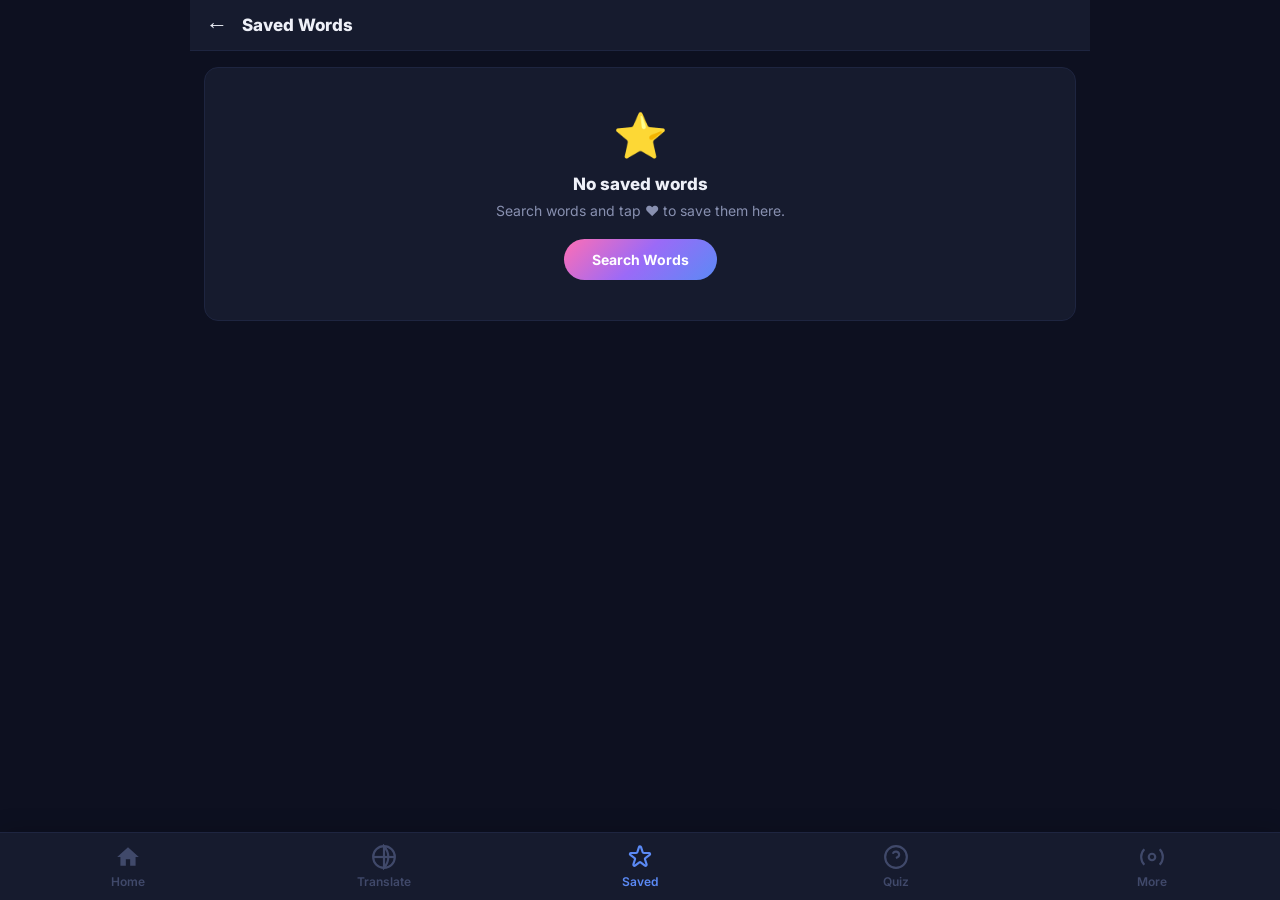
<file: app/src/main/assets/www/favorites.html>
<!DOCTYPE html><html lang="en"><head><meta charset="UTF-8"><meta name="viewport" content="width=device-width, initial-scale=1.0, user-scalable=no"><title>Saved - YourDict</title><link rel="stylesheet" href="style.css"><link href="https://fonts.googleapis.com/css2?family=Inter:wght@400;500;600;700;800;900&display=swap" rel="stylesheet"></head>
<body><script>document.body.className=localStorage.getItem('yd_t')||'dark';</script>
<div class="page-bar"><button class="pb-back" onclick="location.href='index.html'">←</button><span class="pb-title">Saved Words</span></div>
<div class="pw" id="fw"></div>
<nav class="bottom-nav"><a class="bn" href="index.html"><svg viewBox="0 0 24 24" fill="currentColor" width="22"><path d="M10 20v-6h4v6h5v-8h3L12 3 2 12h3v8z"/></svg><span>Home</span></a><a class="bn" href="translate.html"><svg viewBox="0 0 24 24" fill="none" stroke="currentColor" stroke-width="2" width="22"><circle cx="12" cy="12" r="10"/><line x1="2" y1="12" x2="22" y2="12"/><path d="M12 2a15.3 15.3 0 0 1 4 10 15.3 15.3 0 0 1-4 10z"/></svg><span>Translate</span></a><a class="bn active" href="favorites.html"><svg viewBox="0 0 24 24" fill="none" stroke="currentColor" stroke-width="2" width="22"><path d="M11.049 2.927c.3-.921 1.603-.921 1.902 0l1.519 4.674a1 1 0 0 0 .95.69h4.915c.969 0 1.371 1.24.588 1.81l-3.976 2.888a1 1 0 0 0-.363 1.118l1.518 4.674c.3.922-.755 1.688-1.538 1.118l-3.976-2.888a1 1 0 0 0-1.176 0l-3.976 2.888c-.783.57-1.838-.197-1.538-1.118l1.518-4.674a1 1 0 0 0-.363-1.118l-3.976-2.888c-.784-.57-.38-1.81.588-1.81h4.914a1 1 0 0 0 .951-.69l1.519-4.674z"/></svg><span>Saved</span></a><a class="bn" href="quiz.html"><svg viewBox="0 0 24 24" fill="none" stroke="currentColor" stroke-width="2" width="22"><circle cx="12" cy="12" r="10"/><path d="M9.09 9a3 3 0 0 1 5.83 1c0 2-3 3-3 3"/><line x1="12" y1="17" x2="12.01" y2="17"/></svg><span>Quiz</span></a><a class="bn" href="about.html"><svg viewBox="0 0 24 24" fill="none" stroke="currentColor" stroke-width="2" width="22"><circle cx="12" cy="12" r="3"/><path d="M19.07 4.93a10 10 0 0 1 0 14.14M4.93 4.93a10 10 0 0 0 0 14.14"/></svg><span>More</span></a></nav>
<script>
const f=JSON.parse(localStorage.getItem('yd_f')||'[]');const w=document.getElementById('fw');
if(!f.length){w.innerHTML='<div class="err-box"><div class="err-icon">⭐</div><h3>No saved words</h3><p>Search words and tap ❤️ to save them here.</p><a href="index.html" class="btn-grad" style="text-decoration:none;display:inline-block">Search Words</a></div>';}
else{w.innerHTML=f.map(x=>`<div class="fav-item" id="fi-${x}"><span class="fav-wd">${x}</span><div class="fav-btns"><a href="index.html?word=${x}" class="sm-btn" style="background:var(--P);color:#fff;text-decoration:none">Look up</a><button class="sm-btn" style="background:rgba(247,85,85,.1);color:var(--R);border:1px solid var(--R)" onclick="rm('${x}')">Remove</button></div></div>`).join('');}
function rm(x){const n=JSON.parse(localStorage.getItem('yd_f')||'[]').filter(y=>y!==x);localStorage.setItem('yd_f',JSON.stringify(n));document.getElementById('fi-'+x)?.remove();if(!n.length)location.reload();}
</script></body></html>
</file>
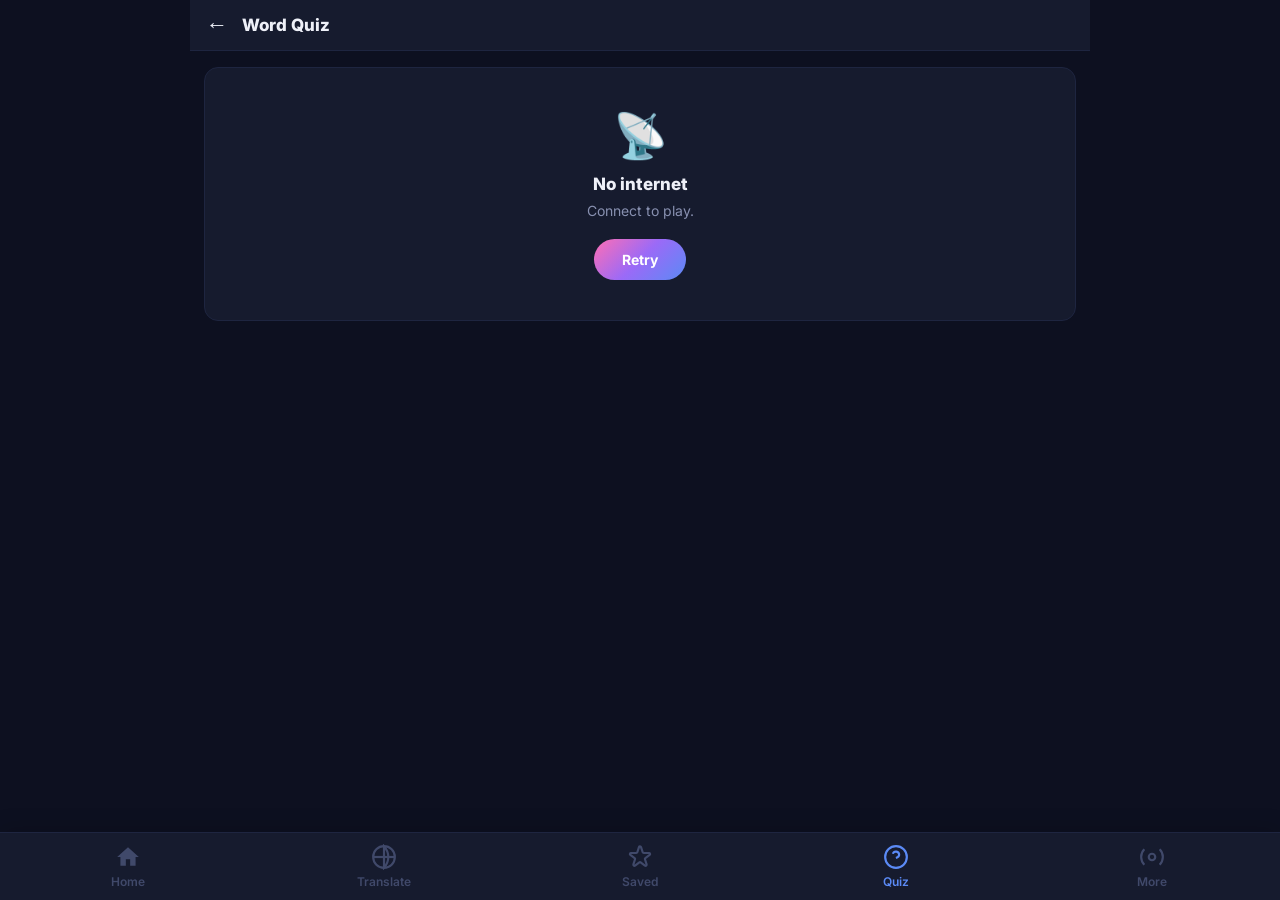
<file: app/src/main/assets/www/quiz.html>
<!DOCTYPE html><html lang="en"><head><meta charset="UTF-8"><meta name="viewport" content="width=device-width, initial-scale=1.0, user-scalable=no"><title>Quiz - YourDict</title><link rel="stylesheet" href="style.css"><link href="https://fonts.googleapis.com/css2?family=Inter:wght@400;500;600;700;800;900&display=swap" rel="stylesheet"></head>
<body><script>document.body.className=localStorage.getItem('yd_t')||'dark';</script>
<div class="page-bar"><button class="pb-back" onclick="location.href='index.html'">←</button><span class="pb-title">Word Quiz</span></div>
<div class="pw"><div id="qb"><div class="spin-center" style="padding:60px"><div class="spinner"></div></div></div></div>
<nav class="bottom-nav"><a class="bn" href="index.html"><svg viewBox="0 0 24 24" fill="currentColor" width="22"><path d="M10 20v-6h4v6h5v-8h3L12 3 2 12h3v8z"/></svg><span>Home</span></a><a class="bn" href="translate.html"><svg viewBox="0 0 24 24" fill="none" stroke="currentColor" stroke-width="2" width="22"><circle cx="12" cy="12" r="10"/><line x1="2" y1="12" x2="22" y2="12"/><path d="M12 2a15.3 15.3 0 0 1 4 10 15.3 15.3 0 0 1-4 10z"/></svg><span>Translate</span></a><a class="bn" href="favorites.html"><svg viewBox="0 0 24 24" fill="none" stroke="currentColor" stroke-width="2" width="22"><path d="M11.049 2.927c.3-.921 1.603-.921 1.902 0l1.519 4.674a1 1 0 0 0 .95.69h4.915c.969 0 1.371 1.24.588 1.81l-3.976 2.888a1 1 0 0 0-.363 1.118l1.518 4.674c.3.922-.755 1.688-1.538 1.118l-3.976-2.888a1 1 0 0 0-1.176 0l-3.976 2.888c-.783.57-1.838-.197-1.538-1.118l1.518-4.674a1 1 0 0 0-.363-1.118l-3.976-2.888c-.784-.57-.38-1.81.588-1.81h4.914a1 1 0 0 0 .951-.69l1.519-4.674z"/></svg><span>Saved</span></a><a class="bn active" href="quiz.html"><svg viewBox="0 0 24 24" fill="none" stroke="currentColor" stroke-width="2" width="22"><circle cx="12" cy="12" r="10"/><path d="M9.09 9a3 3 0 0 1 5.83 1c0 2-3 3-3 3"/><line x1="12" y1="17" x2="12.01" y2="17"/></svg><span>Quiz</span></a><a class="bn" href="about.html"><svg viewBox="0 0 24 24" fill="none" stroke="currentColor" stroke-width="2" width="22"><circle cx="12" cy="12" r="3"/><path d="M19.07 4.93a10 10 0 0 1 0 14.14M4.93 4.93a10 10 0 0 0 0 14.14"/></svg><span>More</span></a></nav>
<script>
const wl=['ephemeral','serendipity','melancholy','resilience','eloquence','luminous','tenacious','labyrinth','solitude','whimsical','ambiguous','profound','jubilant','zenith','cascade','obsolete','pragmatic','versatile','diligent','candid'];
let qs=[],cur=0,sc=0;const sh=a=>a.sort(()=>Math.random()-.5);
async function start(){qs=[];cur=0;sc=0;document.getElementById('qb').innerHTML='<div class="spin-center" style="padding:60px"><div class="spinner"></div></div>';for(const w of sh([...wl]).slice(0,5)){try{const r=await fetch(`https://api.dictionaryapi.dev/api/v2/entries/en/${w}`);const d=await r.json();qs.push({word:w,def:d[0].meanings[0].definitions[0].definition});}catch(e){}}if(qs.length<2){document.getElementById('qb').innerHTML='<div class="err-box"><div class="err-icon">📡</div><h3>No internet</h3><p>Connect to play.</p><button class="btn-grad" onclick="start()">Retry</button></div>';return;}show();}
function show(){if(cur>=qs.length){done();return;}const q=qs[cur];const opts=sh([q.word,...sh(wl.filter(w=>w!==q.word)).slice(0,3)]);const pct=Math.round(cur/qs.length*100);document.getElementById('qb').innerHTML=`<div class="q-hdr"><div class="q-meta"><span class="q-n">${cur+1} / ${qs.length}</span><span class="q-s">⭐ ${sc} pts</span></div><div class="pbar"><div class="pbar-f" style="width:${pct}%"></div></div></div><div class="q-def">${q.def}</div><div class="q-opts">${opts.map(o=>`<button class="q-opt" onclick="chk('${o}','${q.word}',this)">${o}</button>`).join('')}</div>`;}
function chk(s,c,btn){document.querySelectorAll('.q-opt').forEach(b=>b.style.pointerEvents='none');if(s===c){sc++;btn.classList.add('ok');}else{btn.classList.add('no');document.querySelectorAll('.q-opt').forEach(b=>{if(b.textContent===c)b.classList.add('ok');});}setTimeout(()=>{cur++;show();},900);}
function done(){const p=Math.round(sc/qs.length*100);document.getElementById('qb').innerHTML=`<div style="background:var(--surf);border-radius:14px;padding:32px;text-align:center;border:1px solid var(--BD)"><div style="font-size:60px;margin-bottom:14px">${p>=80?'🏆':p>=60?'🎯':'📚'}</div><div style="font-size:22px;font-weight:900;margin-bottom:8px">Quiz Complete!</div><div style="font-size:16px;color:var(--T2);margin-bottom:24px">Score: <strong style="color:var(--P)">${sc}/${qs.length} (${p}%)</strong></div><button class="btn-grad" onclick="start()" style="width:100%">Play Again</button></div>`;}
start();
</script></body></html>
</file>
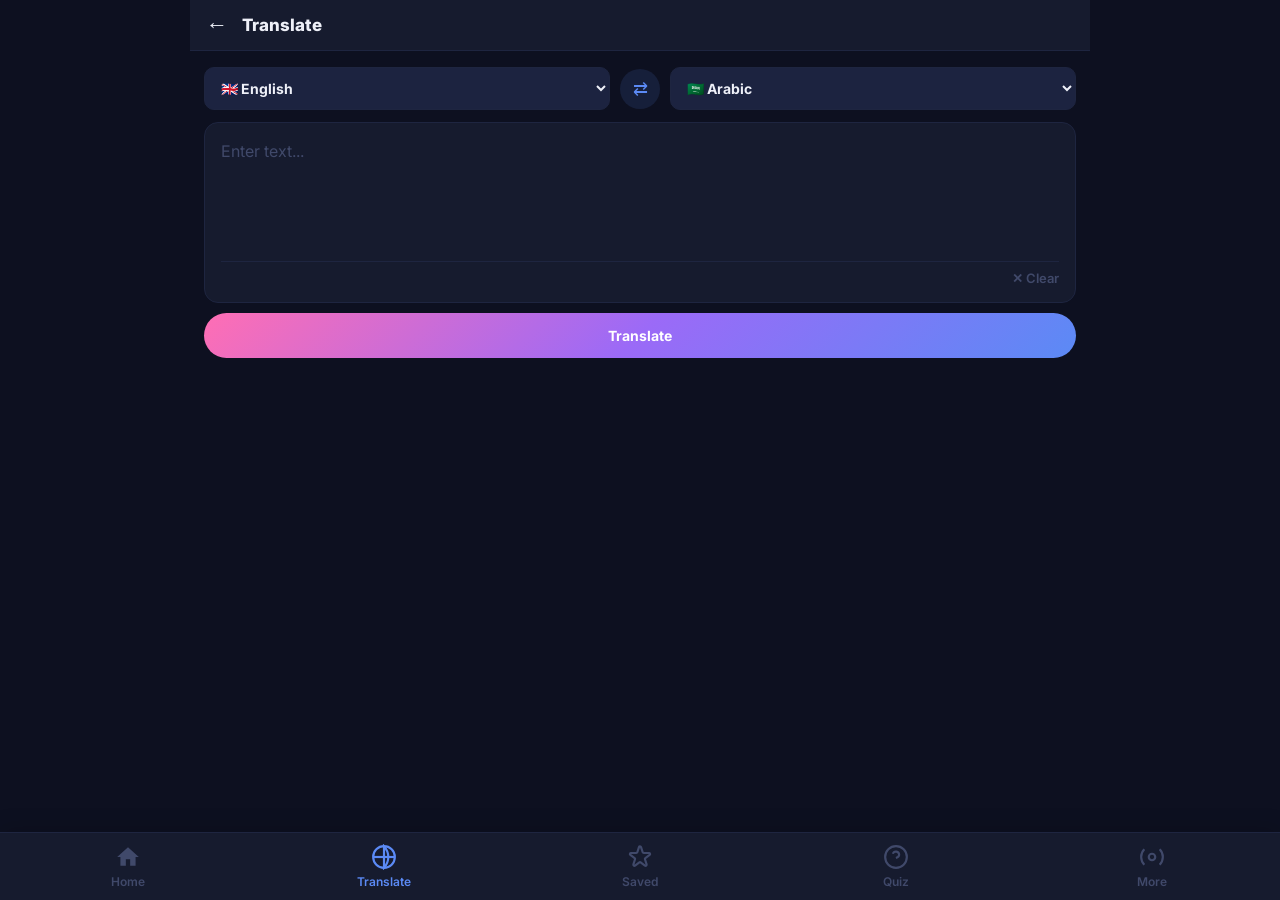
<file: app/src/main/assets/www/translate.html>
<!DOCTYPE html><html lang="en"><head><meta charset="UTF-8"><meta name="viewport" content="width=device-width, initial-scale=1.0, user-scalable=no"><title>Translate - YourDict</title><link rel="stylesheet" href="style.css"><link href="https://fonts.googleapis.com/css2?family=Inter:wght@400;500;600;700;800;900&display=swap" rel="stylesheet"></head>
<body><script>document.body.className=localStorage.getItem('yd_t')||'dark';</script>
<div class="page-bar"><button class="pb-back" onclick="location.href='index.html'">←</button><span class="pb-title">Translate</span></div>
<div class="pw">
  <div class="tl-langs">
    <select id="fl"><option value="en">🇬🇧 English</option><option value="ar">🇸🇦 Arabic</option><option value="fr">🇫🇷 French</option><option value="es">🇪🇸 Spanish</option><option value="de">🇩🇪 German</option><option value="it">🇮🇹 Italian</option><option value="pt">🇧🇷 Portuguese</option><option value="ru">🇷🇺 Russian</option><option value="tr">🇹🇷 Turkish</option><option value="hi">🇮🇳 Hindi</option></select>
    <button class="tl-sw" onclick="sw()">⇄</button>
    <select id="tl"><option value="ar">🇸🇦 Arabic</option><option value="en">🇬🇧 English</option><option value="fr">🇫🇷 French</option><option value="es">🇪🇸 Spanish</option><option value="de">🇩🇪 German</option><option value="it">🇮🇹 Italian</option><option value="pt">🇧🇷 Portuguese</option><option value="ru">🇷🇺 Russian</option><option value="tr">🇹🇷 Turkish</option><option value="hi">🇮🇳 Hindi</option></select>
  </div>
  <div class="card"><textarea id="inp" placeholder="Enter text..."></textarea><div class="card-foot"><button onclick="document.getElementById('inp').value=''">✕ Clear</button></div></div>
  <button class="btn-grad" onclick="tr()" style="width:100%;margin-bottom:12px;padding:14px;border-radius:50px">Translate</button>
  <div class="card" id="rc" style="display:none"><div class="r-lbl">Translation</div><div class="r-txt" id="rt"></div><div class="r-foot"><button onclick="navigator.clipboard?.writeText(document.getElementById('rt').textContent)">📋 Copy</button><button onclick="document.getElementById('rc').style.display='none'">✕</button></div></div>
</div>
<nav class="bottom-nav"><a class="bn" href="index.html"><svg viewBox="0 0 24 24" fill="currentColor" width="22"><path d="M10 20v-6h4v6h5v-8h3L12 3 2 12h3v8z"/></svg><span>Home</span></a><a class="bn active" href="translate.html"><svg viewBox="0 0 24 24" fill="none" stroke="currentColor" stroke-width="2" width="22"><circle cx="12" cy="12" r="10"/><line x1="2" y1="12" x2="22" y2="12"/><path d="M12 2a15.3 15.3 0 0 1 4 10 15.3 15.3 0 0 1-4 10z"/></svg><span>Translate</span></a><a class="bn" href="favorites.html"><svg viewBox="0 0 24 24" fill="none" stroke="currentColor" stroke-width="2" width="22"><path d="M11.049 2.927c.3-.921 1.603-.921 1.902 0l1.519 4.674a1 1 0 0 0 .95.69h4.915c.969 0 1.371 1.24.588 1.81l-3.976 2.888a1 1 0 0 0-.363 1.118l1.518 4.674c.3.922-.755 1.688-1.538 1.118l-3.976-2.888a1 1 0 0 0-1.176 0l-3.976 2.888c-.783.57-1.838-.197-1.538-1.118l1.518-4.674a1 1 0 0 0-.363-1.118l-3.976-2.888c-.784-.57-.38-1.81.588-1.81h4.914a1 1 0 0 0 .951-.69l1.519-4.674z"/></svg><span>Saved</span></a><a class="bn" href="quiz.html"><svg viewBox="0 0 24 24" fill="none" stroke="currentColor" stroke-width="2" width="22"><circle cx="12" cy="12" r="10"/><path d="M9.09 9a3 3 0 0 1 5.83 1c0 2-3 3-3 3"/><line x1="12" y1="17" x2="12.01" y2="17"/></svg><span>Quiz</span></a><a class="bn" href="about.html"><svg viewBox="0 0 24 24" fill="none" stroke="currentColor" stroke-width="2" width="22"><circle cx="12" cy="12" r="3"/><path d="M19.07 4.93a10 10 0 0 1 0 14.14M4.93 4.93a10 10 0 0 0 0 14.14"/></svg><span>More</span></a></nav>
<script>
function sw(){const f=document.getElementById('fl'),t=document.getElementById('tl'),x=f.value;f.value=t.value;t.value=x;}
async function tr(){const text=document.getElementById('inp').value.trim();if(!text)return;const from=document.getElementById('fl').value,to=document.getElementById('tl').value;const rc=document.getElementById('rc'),rt=document.getElementById('rt');rc.style.display='block';rt.textContent='Translating...';try{const r=await fetch(`https://api.mymemory.translated.net/get?q=${encodeURIComponent(text)}&langpair=${from}|${to}`);const d=await r.json();rt.textContent=d.responseData.translatedText;}catch{rt.textContent='Translation failed.';}}
</script></body></html>
</file>
<file: app/src/main/assets/www/style.css>
*,*::before,*::after{box-sizing:border-box;margin:0;padding:0}
:root{
  --bg:#0d1020;--surf:#161b2e;--surf2:#1c2340;--surf3:#222a4a;
  --P:#5b8af5;--P2:#9b6af7;--AC:#ff6eb4;
  --G:#35d68c;--R:#f75555;--Y:#f7c848;
  --T:#eef0f8;--T2:#8890b0;--T3:#40496a;
  --BD:#1e2540;--r:14px;
  --grad:linear-gradient(135deg,#ff6eb4,#9b6af7,#5b8af5);
}
body.light{--bg:#f0f2fc;--surf:#fff;--surf2:#f5f7ff;--surf3:#ebedf8;--T:#0d1030;--T2:#5a6282;--T3:#a8b0c8;--BD:#dde1f0}
body{font-family:'Inter',sans-serif;background:var(--bg);color:var(--T);padding-bottom:70px;min-height:100vh;-webkit-tap-highlight-color:transparent;transition:background .2s,color .2s}

/* HEADER */
.header{display:flex;align-items:center;justify-content:space-between;padding:14px 16px 8px;position:sticky;top:0;z-index:100;background:var(--bg)}
.hdr-left{display:flex;align-items:center;gap:9px}
.hdr-logo{width:30px;height:30px;border-radius:8px;object-fit:cover}
.hdr-title{font-size:20px;font-weight:900;background:var(--grad);-webkit-background-clip:text;-webkit-text-fill-color:transparent;background-clip:text}
.hdr-btn{background:var(--surf2);border:none;border-radius:10px;width:36px;height:36px;cursor:pointer;font-size:17px;display:flex;align-items:center;justify-content:center}

/* SEARCH STICKY */
.search-sticky{position:sticky;top:58px;z-index:99;background:var(--bg);padding:0 14px 10px}
.search-row{margin-bottom:8px}
.search-box{display:flex;align-items:center;gap:9px;background:var(--surf);border:1.5px solid var(--BD);border-radius:50px;padding:11px 14px;transition:border-color .2s}
.search-box:focus-within{border-color:var(--P)}
.sb-icon{width:18px;height:18px;color:var(--T3);flex-shrink:0}
.search-box input{flex:1;border:none;outline:none;font-size:16px;font-family:inherit;background:transparent;color:var(--T)}
.search-box input::placeholder{color:var(--T3)}
.sb-x{background:none;border:none;color:var(--T3);cursor:pointer;padding:2px;display:none;align-items:center;justify-content:center}

/* LANG BAR */
.lang-bar{display:flex;align-items:center;gap:8px}
.lb-btn{flex:1;display:flex;align-items:center;justify-content:center;gap:6px;background:var(--surf);border:1.5px solid var(--BD);border-radius:50px;padding:8px 12px;cursor:pointer;font-family:inherit;font-size:13px;font-weight:700;color:var(--T);transition:border-color .2s}
.lb-from{border-color:var(--P);color:var(--P)}
.lb-swap{background:var(--surf2);border:none;border-radius:50%;width:36px;height:36px;cursor:pointer;color:var(--P);display:flex;align-items:center;justify-content:center;flex-shrink:0}

/* SUGGESTIONS */
.sugg-drop{display:none;background:var(--surf);border:1px solid var(--BD);border-radius:14px;overflow:hidden;margin-top:6px;box-shadow:0 8px 24px rgba(0,0,0,.3)}
.sd-item{display:flex;align-items:center;gap:10px;padding:12px 16px;cursor:pointer;font-size:14px;color:var(--T);border-bottom:1px solid var(--BD)}
.sd-item:last-child{border-bottom:none}
.sd-item:active{background:var(--surf2)}
.sd-ic{font-size:12px;color:var(--T3)}

/* WORD HERO */
.word-hero{margin:0 14px 0;background:linear-gradient(135deg,rgba(255,110,180,.08),rgba(155,106,247,.08),rgba(91,138,245,.08));border-radius:16px 16px 0 0;padding:18px 18px 12px;border:1px solid rgba(91,138,245,.2);border-bottom:none}
.wh-top{display:flex;align-items:flex-start;justify-content:space-between;margin-bottom:4px}
.wh-word{font-size:32px;font-weight:900;letter-spacing:-.5px;background:var(--grad);-webkit-background-clip:text;-webkit-text-fill-color:transparent;background-clip:text}
.wh-acts{display:flex;gap:8px;padding-top:4px}
.wh-act{width:36px;height:36px;border-radius:50%;background:var(--surf2);border:1px solid var(--BD);cursor:pointer;display:flex;align-items:center;justify-content:center;font-size:17px}
.wh-act.fav-on{background:rgba(255,110,180,.15);border-color:var(--AC)}

/* PRONUNCIATION ROW */
.pron-row{margin:0 14px 0;display:flex;flex-wrap:wrap;gap:8px;padding:12px 16px;background:var(--surf);border:1px solid rgba(91,138,245,.2);border-top:1px solid var(--BD)}
.pron-pill{display:flex;align-items:center;gap:7px;background:var(--surf2);border:1px solid var(--BD);border-radius:50px;padding:6px 14px;cursor:pointer;transition:border-color .2s}
.pron-pill:active{border-color:var(--P)}
.pp-flag{font-size:15px}
.pp-lbl{font-size:10px;font-weight:800;color:var(--P);text-transform:uppercase;letter-spacing:.5px}
.pp-ipa{font-size:13px;color:var(--T2)}
.pp-play{font-size:11px;color:var(--R);margin-left:2px}

/* SECTION TABS */
.sec-tabs{display:flex;margin:0 14px 0;background:var(--surf);border:1px solid rgba(91,138,245,.2);border-top:1px solid var(--BD);padding:6px;gap:4px}
.stab{flex:1;background:transparent;border:none;border-radius:9px;padding:9px 8px;font-size:13px;font-weight:700;cursor:pointer;font-family:inherit;color:var(--T2);transition:all .2s}
.stab.active{background:var(--P);color:#fff}

/* SECTION CONTENT */
.sec-content{padding:10px 14px 0}

/* MEANING CARD */
.m-card{background:var(--surf);border-radius:var(--r);padding:14px 16px;margin-bottom:8px;border:1px solid var(--BD)}
.m-pos-row{display:flex;align-items:center;gap:10px;margin-bottom:12px}
.m-pos{display:inline-block;background:rgba(91,138,245,.12);color:var(--P);border-radius:6px;padding:3px 12px;font-size:11px;font-weight:800;text-transform:uppercase;letter-spacing:1px}
.m-pos-line{flex:1;height:1px;background:var(--BD)}
.def-item{padding:10px 0;border-bottom:1px solid var(--BD)}
.def-item:last-child{border-bottom:none;padding-bottom:0}
.def-top{display:flex;align-items:flex-start;gap:10px;margin-bottom:4px}
.def-num{width:22px;height:22px;border-radius:50%;background:var(--P);color:#fff;font-size:11px;font-weight:800;display:flex;align-items:center;justify-content:center;flex-shrink:0;margin-top:1px}
.def-txt{font-size:15px;line-height:1.65;color:var(--T);flex:1}
.def-ex{font-size:13px;color:var(--T2);font-style:italic;margin-top:6px;padding-left:32px;line-height:1.5}
.def-ex::before{content:'" ';color:var(--P);font-style:normal}
.def-ex::after{content:' "';color:var(--P);font-style:normal}

/* SYN CARD */
.syn-card{background:var(--surf);border-radius:var(--r);padding:14px 16px;margin-bottom:8px;border:1px solid var(--BD)}
.syn-label{font-size:11px;font-weight:800;color:var(--T3);text-transform:uppercase;letter-spacing:1px;margin-bottom:10px;display:flex;align-items:center;gap:6px}
.syn-label::after{content:'';flex:1;height:1px;background:var(--BD)}
.syn-chips{display:flex;flex-wrap:wrap;gap:7px}
.syn-chip{background:var(--surf2);border:1px solid var(--BD);border-radius:50px;padding:5px 13px;font-size:13px;font-weight:500;cursor:pointer;color:var(--T)}
.syn-chip:active{background:rgba(91,138,245,.15);border-color:var(--P);color:var(--P)}
.ant-chip{border-color:rgba(247,85,85,.3);color:var(--R)}
.ant-chip:active{background:rgba(247,85,85,.12);border-color:var(--R)}

/* TRANSLATION CARD */
.trans-card{background:var(--surf);border-radius:var(--r);padding:16px;margin-bottom:8px;border:1px solid var(--BD)}
.tc-lang{display:flex;align-items:center;gap:8px;margin-bottom:12px;padding-bottom:10px;border-bottom:1px solid var(--BD)}
.tc-flag{font-size:18px}
.tc-name{font-size:12px;font-weight:800;color:var(--T3);text-transform:uppercase;letter-spacing:1px}
.tc-text{font-size:21px;font-weight:700;color:var(--T);line-height:1.5;margin-bottom:14px}
.tc-acts{display:flex;gap:8px}
.tc-btn{background:var(--surf2);border:1px solid var(--BD);border-radius:50px;padding:7px 16px;font-size:12px;font-weight:700;cursor:pointer;font-family:inherit;color:var(--T2)}

/* BACK BUTTON */
.back-home{display:flex;align-items:center;gap:6px;background:none;border:none;color:var(--P);font-size:14px;font-weight:700;cursor:pointer;font-family:inherit;padding:14px 14px 4px}

/* HOME */
#homeArea{padding:4px 0 0}
.home-block{padding:0 14px 20px}
.blk-hdr{display:flex;align-items:center;justify-content:space-between;margin-bottom:12px}
.blk-title{font-size:16px;font-weight:800;color:var(--T)}
.blk-badge{background:var(--P);color:#fff;font-size:10px;font-weight:800;border-radius:50px;padding:3px 10px}
.blk-act{background:none;border:none;color:var(--P);font-size:13px;font-weight:600;cursor:pointer;font-family:inherit}

/* WOD */
.wod-card{background:linear-gradient(135deg,rgba(255,110,180,.1),rgba(155,106,247,.1),rgba(91,138,245,.1));border-radius:var(--r);padding:18px;border:1px solid rgba(91,138,245,.18)}
.wod-badge{display:inline-flex;align-items:center;gap:5px;background:rgba(91,138,245,.15);border:1px solid rgba(91,138,245,.25);border-radius:50px;padding:3px 12px;font-size:10px;font-weight:800;color:var(--P);text-transform:uppercase;letter-spacing:1px;margin-bottom:10px}
.wod-word{font-size:28px;font-weight:900;background:var(--grad);-webkit-background-clip:text;-webkit-text-fill-color:transparent;background-clip:text;margin-bottom:4px}
.wod-ph{font-size:13px;color:var(--T2);margin-bottom:6px}
.wod-pos{display:inline-block;background:var(--surf2);color:var(--T2);border-radius:6px;padding:2px 10px;font-size:12px;font-style:italic;margin-bottom:10px;border:1px solid var(--BD)}
.wod-def{font-size:15px;line-height:1.65;color:var(--T);margin-bottom:8px}
.wod-ex{font-size:13px;color:var(--T2);font-style:italic;margin-bottom:16px;padding-left:10px;border-left:2px solid rgba(91,138,245,.3)}
.wod-btn{background:var(--grad);color:#fff;border:none;border-radius:50px;padding:9px 22px;font-size:13px;font-weight:700;cursor:pointer;font-family:inherit}

/* QUICK ACCESS */
.qa-grid{display:grid;grid-template-columns:1fr 1fr;gap:10px}
.qa-item{display:flex;align-items:center;gap:12px;border-radius:var(--r);padding:14px 16px;text-decoration:none;color:#fff;font-size:14px;font-weight:700;border:none}
.qa-pink{background:linear-gradient(135deg,#ff6eb4,#e05a9e)}
.qa-purple{background:linear-gradient(135deg,#9b6af7,#7c52d4)}
.qa-blue{background:linear-gradient(135deg,#5b8af5,#3d6de0)}
.qa-teal{background:linear-gradient(135deg,#35d68c,#27b074)}

/* CHIPS */
.chip-row{display:flex;flex-wrap:wrap;gap:8px}
.chip{background:var(--surf);border:1px solid var(--BD);border-radius:50px;padding:7px 14px;font-size:13px;cursor:pointer;font-family:inherit;color:var(--T);font-weight:500}
.chip:active{background:rgba(91,138,245,.12);border-color:var(--P);color:var(--P)}

/* TOPICS */
.topic-list{display:flex;flex-direction:column;gap:4px}
.topic-row{display:flex;align-items:center;background:var(--surf);border-radius:12px;padding:13px 14px;cursor:pointer;border:1px solid var(--BD)}
.topic-row:active{background:var(--surf2)}
.tr-icon{font-size:22px;width:38px;text-align:center;flex-shrink:0}
.tr-info{flex:1;margin:0 10px;display:flex;flex-direction:column;gap:2px}
.tr-info b{font-size:14px;font-weight:700;color:var(--T)}
.tr-info span{font-size:12px;color:var(--T3)}
.tr-chev{font-size:18px;color:var(--T3);font-weight:300}

/* MODAL */
.modal-overlay{position:fixed;inset:0;background:rgba(0,0,0,.65);z-index:500;display:flex;align-items:flex-end;backdrop-filter:blur(4px)}
.modal-sheet{background:var(--surf);border-radius:20px 20px 0 0;width:100%;max-height:60vh;overflow-y:auto}
.modal-head{display:flex;align-items:center;justify-content:space-between;padding:18px 18px 12px;border-bottom:1px solid var(--BD)}
.modal-head span{font-size:16px;font-weight:800;color:var(--T)}
.modal-head button{background:none;border:none;color:var(--T3);cursor:pointer;font-size:18px}
.lang-row-item{display:flex;align-items:center;gap:14px;padding:14px 18px;cursor:pointer;border-bottom:1px solid var(--BD);font-size:15px;font-weight:600;color:var(--T)}
.lang-row-item:last-child{border-bottom:none}
.lang-row-item:active{background:var(--surf2)}
.lang-row-item.sel{color:var(--P)}
.lri-flag{font-size:22px;width:30px;text-align:center}
.lri-check{margin-left:auto;color:var(--P)}

/* SPIN */
.spin-center{display:flex;justify-content:center;padding:28px}
.spinner{width:28px;height:28px;border:3px solid var(--BD);border-top-color:var(--P);border-radius:50%;animation:spin .8s linear infinite}
@keyframes spin{to{transform:rotate(360deg)}}

/* ERRORS */
.err-box{background:var(--surf);border-radius:var(--r);padding:40px 20px;text-align:center;border:1px solid var(--BD)}
.err-icon{font-size:44px;margin-bottom:12px}
.err-box h3{font-size:17px;font-weight:800;margin-bottom:8px}
.err-box p{color:var(--T2);font-size:14px;margin-bottom:20px}
.btn-grad{background:var(--grad);color:#fff;border:none;border-radius:50px;padding:12px 28px;font-size:14px;font-weight:700;cursor:pointer;font-family:inherit}

/* PAGE BAR */
.page-bar{background:var(--surf);border-bottom:1px solid var(--BD);display:flex;align-items:center;gap:14px;padding:14px 16px;position:sticky;top:0;z-index:100}
.pb-back{background:none;border:none;color:var(--T);cursor:pointer;font-size:22px;line-height:1}
.pb-title{font-size:17px;font-weight:800;color:var(--T)}
.pw{padding:16px 14px}

/* CARDS */
.card{background:var(--surf);border-radius:var(--r);padding:16px;margin-bottom:10px;border:1px solid var(--BD)}
.card-lbl{font-size:11px;font-weight:800;color:var(--T3);text-transform:uppercase;letter-spacing:1px;margin-bottom:12px}

/* TRANSLATE PAGE */
.tl-langs{display:flex;align-items:center;gap:10px;margin-bottom:12px}
select{flex:1;background:var(--surf2);border:1px solid var(--BD);border-radius:10px;padding:11px 12px;font-family:inherit;font-size:14px;font-weight:700;color:var(--T);cursor:pointer}
.tl-sw{background:rgba(91,138,245,.12);border:none;border-radius:50%;width:40px;height:40px;cursor:pointer;color:var(--P);display:flex;align-items:center;justify-content:center;flex-shrink:0;font-size:18px}
textarea{width:100%;min-height:110px;border:none;outline:none;font-family:inherit;font-size:16px;resize:none;background:transparent;color:var(--T);line-height:1.6}
textarea::placeholder{color:var(--T3)}
.card-foot{display:flex;justify-content:flex-end;gap:8px;margin-top:8px;padding-top:8px;border-top:1px solid var(--BD)}
.card-foot button{background:none;border:none;color:var(--T3);cursor:pointer;font-size:13px;font-weight:600;font-family:inherit}
.r-lbl{font-size:11px;font-weight:800;color:var(--T3);text-transform:uppercase;letter-spacing:1px;margin-bottom:8px}
.r-txt{font-size:19px;font-weight:700;line-height:1.6;color:var(--T);margin-bottom:12px}
.r-foot{display:flex;gap:8px;padding-top:10px;border-top:1px solid var(--BD)}
.r-foot button{background:var(--surf2);border:1px solid var(--BD);border-radius:50px;padding:7px 16px;font-size:12px;font-weight:700;cursor:pointer;font-family:inherit;color:var(--T2)}

/* FAV */
.fav-item{background:var(--surf);border-radius:var(--r);padding:13px 16px;display:flex;align-items:center;justify-content:space-between;margin-bottom:8px;border:1px solid var(--BD);gap:12px}
.fav-wd{font-size:17px;font-weight:800;color:var(--T)}
.fav-btns{display:flex;gap:8px;flex-shrink:0}
.sm-btn{padding:7px 14px;border-radius:50px;font-size:12px;font-weight:700;cursor:pointer;font-family:inherit;border:none}

/* QUIZ */
.q-hdr{margin-bottom:14px}
.q-meta{display:flex;justify-content:space-between;margin-bottom:6px}
.q-n{font-size:13px;font-weight:700;color:var(--T2)}
.q-s{font-size:13px;font-weight:800;color:var(--P)}
.pbar{height:4px;background:var(--BD);border-radius:2px;overflow:hidden}
.pbar-f{height:100%;background:var(--grad);border-radius:2px;transition:width .4s}
.q-def{background:rgba(91,138,245,.08);border:1px solid rgba(91,138,245,.15);border-radius:12px;padding:16px;margin-bottom:14px;font-size:15px;line-height:1.65;color:var(--T);font-style:italic}
.q-opts{display:flex;flex-direction:column;gap:8px}
.q-opt{background:var(--surf);border:1.5px solid var(--BD);border-radius:12px;padding:14px 16px;font-size:15px;font-weight:600;font-family:inherit;cursor:pointer;color:var(--T);text-align:left}
.q-opt.ok{background:rgba(53,214,140,.1);border-color:var(--G);color:var(--G)}
.q-opt.no{background:rgba(247,85,85,.1);border-color:var(--R);color:var(--R)}

/* ABOUT */
.ab-hero{border-radius:var(--r);padding:28px;text-align:center;margin-bottom:12px;background:linear-gradient(135deg,rgba(255,110,180,.1),rgba(155,106,247,.1),rgba(91,138,245,.1));border:1px solid rgba(91,138,245,.2)}
.ab-img{width:72px;height:72px;border-radius:18px;margin:0 auto 14px;overflow:hidden;border:2px solid rgba(91,138,245,.3)}
.ab-img img{width:100%;height:100%;object-fit:cover}
.ab-name{font-size:22px;font-weight:900;background:var(--grad);-webkit-background-clip:text;-webkit-text-fill-color:transparent;background-clip:text}
.ab-ver{font-size:13px;color:var(--T2);margin-top:4px}
.feat-row{display:flex;align-items:center;gap:12px;padding:12px 0;border-bottom:1px solid var(--BD)}
.feat-row:last-child{border-bottom:none}
.feat-ic{font-size:20px;width:32px;text-align:center}
.feat-info{flex:1}
.feat-n{font-size:14px;font-weight:600;color:var(--T)}
.feat-d{font-size:12px;color:var(--T3);margin-top:2px}
.feat-val{margin-left:auto;font-size:13px;font-weight:700;color:var(--P)}

/* BOTTOM NAV */
.bottom-nav{position:fixed;bottom:0;left:0;right:0;z-index:200;background:var(--surf);border-top:1px solid var(--BD);display:flex;box-shadow:0 -4px 20px rgba(0,0,0,.15)}
.bn{flex:1;display:flex;flex-direction:column;align-items:center;justify-content:center;padding:8px 4px;text-decoration:none;color:var(--T3);font-size:9px;font-weight:600;gap:4px;transition:color .2s}
.bn.active{color:var(--P)}

@media(max-width:360px){.qa-grid{grid-template-columns:1fr 1fr}}

/* ═══════════════════════════════════════════════════════
   OFFLINE BADGE
══════════════════════════════════════════════════════ */
.offline-badge {
  display: inline-flex;
  align-items: center;
  gap: 4px;
  background: #22c55e22;
  color: #22c55e;
  border: 1px solid #22c55e44;
  border-radius: 20px;
  padding: 3px 10px;
  font-size: 11px;
  font-weight: 600;
  letter-spacing: .3px;
}

.hdr-right {
  display: flex;
  align-items: center;
  gap: 8px;
}

/* ═══════════════════════════════════════════════════════
   TABLET LAYOUT (≥600px)
══════════════════════════════════════════════════════ */
@media (min-width: 600px) {
  body {
    max-width: 700px;
    margin: 0 auto;
  }

  /* Larger search box */
  .search-box input {
    font-size: 18px;
  }

  /* Tablet: two-column home grid */
  #homeArea {
    display: grid;
    grid-template-columns: 1fr 1fr;
    gap: 16px;
    padding: 16px;
    align-items: start;
  }

  /* WOD spans full width */
  #homeArea .home-block:first-child,
  #homeArea .home-block:nth-child(4),
  #homeArea .home-block:nth-child(5) {
    grid-column: 1 / -1;
  }

  /* Bigger result cards */
  .m-card {
    padding: 20px;
  }

  .wh-word {
    font-size: 42px !important;
  }

  /* QA Grid: 4 cols on tablet */
  .qa-grid {
    grid-template-columns: repeat(4, 1fr) !important;
  }

  /* Bottom nav bigger */
  .bottom-nav {
    height: 68px;
  }

  .bn svg {
    width: 26px;
    height: 26px;
  }

  .bn span {
    font-size: 12px;
  }

  /* Modal wider */
  .modal-sheet {
    max-width: 500px;
    margin: auto;
    border-radius: 20px;
  }
}

/* ═══════════════════════════════════════════════════════
   TABLET LANDSCAPE (≥900px)
══════════════════════════════════════════════════════ */
@media (min-width: 900px) {
  body {
    max-width: 900px;
  }

  .search-sticky {
    position: relative;
  }

  /* 3-column home on landscape tablets */
  #homeArea {
    grid-template-columns: 1fr 1fr 1fr;
  }

  #homeArea .home-block:first-child {
    grid-column: 1 / -1;
  }

  .qa-grid {
    grid-template-columns: repeat(4, 1fr) !important;
  }
}
/* ═══════════════════════════════════════════════════════
   OFFLINE PACKAGES SCREEN — Styles (add to style.css)
══════════════════════════════════════════════════════ */

/* Package header */
.pkg-header {
  padding: 12px 16px 8px;
  border-bottom: 1px solid var(--BD);
}

.pkg-lang-row {
  display: flex;
  gap: 8px;
  margin-bottom: 10px;
}

.pkg-lang-pill {
  padding: 6px 16px;
  border-radius: 20px;
  font-size: 13px;
  font-weight: 600;
  background: var(--BD);
  color: var(--T2);
  cursor: pointer;
}

.pkg-lang-pill.active {
  background: var(--AC);
  color: #fff;
}

.pkg-storage-info {
  display: flex;
  align-items: center;
  justify-content: space-between;
  background: #22c55e15;
  border: 1px solid #22c55e33;
  border-radius: 10px;
  padding: 8px 12px;
  font-size: 13px;
  color: #22c55e;
  margin-bottom: 4px;
}

.pkg-delete-btn {
  background: none;
  border: 1px solid #ef444444;
  color: #ef4444;
  border-radius: 6px;
  padding: 3px 10px;
  font-size: 12px;
  cursor: pointer;
}

/* Package list */
.pkg-list {
  padding: 4px 0;
}

.pkg-row {
  display: flex;
  align-items: center;
  padding: 14px 16px;
  border-bottom: 1px solid var(--BD);
  gap: 12px;
}

.pkg-info {
  flex: 1;
}

.pkg-name {
  font-size: 15px;
  font-weight: 600;
  color: var(--T1);
  margin-bottom: 3px;
}

.pkg-desc {
  font-size: 12px;
  color: var(--T3);
}

/* Status icons */
.pkg-status {
  width: 32px;
  height: 32px;
  border-radius: 50%;
  display: flex;
  align-items: center;
  justify-content: center;
  font-size: 14px;
  flex-shrink: 0;
}

.pkg-status.downloaded {
  background: #22c55e22;
  color: #22c55e;
  border: 2px solid #22c55e;
}

.pkg-status.bundled {
  background: #f59e0b22;
  color: #f59e0b;
  border: 2px solid #f59e0b55;
}

.pkg-status.soon {
  background: var(--BD);
  color: var(--T3);
  border: 2px solid var(--BD);
}

.pkg-download-btn {
  width: 36px;
  height: 36px;
  border-radius: 50%;
  background: var(--AC);
  color: #fff;
  border: none;
  font-size: 16px;
  cursor: pointer;
  display: flex;
  align-items: center;
  justify-content: center;
  flex-shrink: 0;
  transition: opacity .2s;
}

.pkg-download-btn:active { opacity: .7; }

/* Progress */
.pkg-progress-wrap {
  margin-top: 8px;
}

.pkg-progress-bar {
  height: 4px;
  background: var(--BD);
  border-radius: 2px;
  overflow: hidden;
  margin-bottom: 4px;
}

.pkg-progress-fill {
  height: 100%;
  background: var(--AC);
  border-radius: 2px;
  transition: width .3s ease;
  width: 0%;
}

.pkg-progress-text {
  font-size: 11px;
  color: var(--T3);
}

/* Footer note */
.pkg-note {
  padding: 12px 16px;
  font-size: 11px;
  color: var(--T3);
  line-height: 1.6;
  border-top: 1px solid var(--BD);
}
</file>
